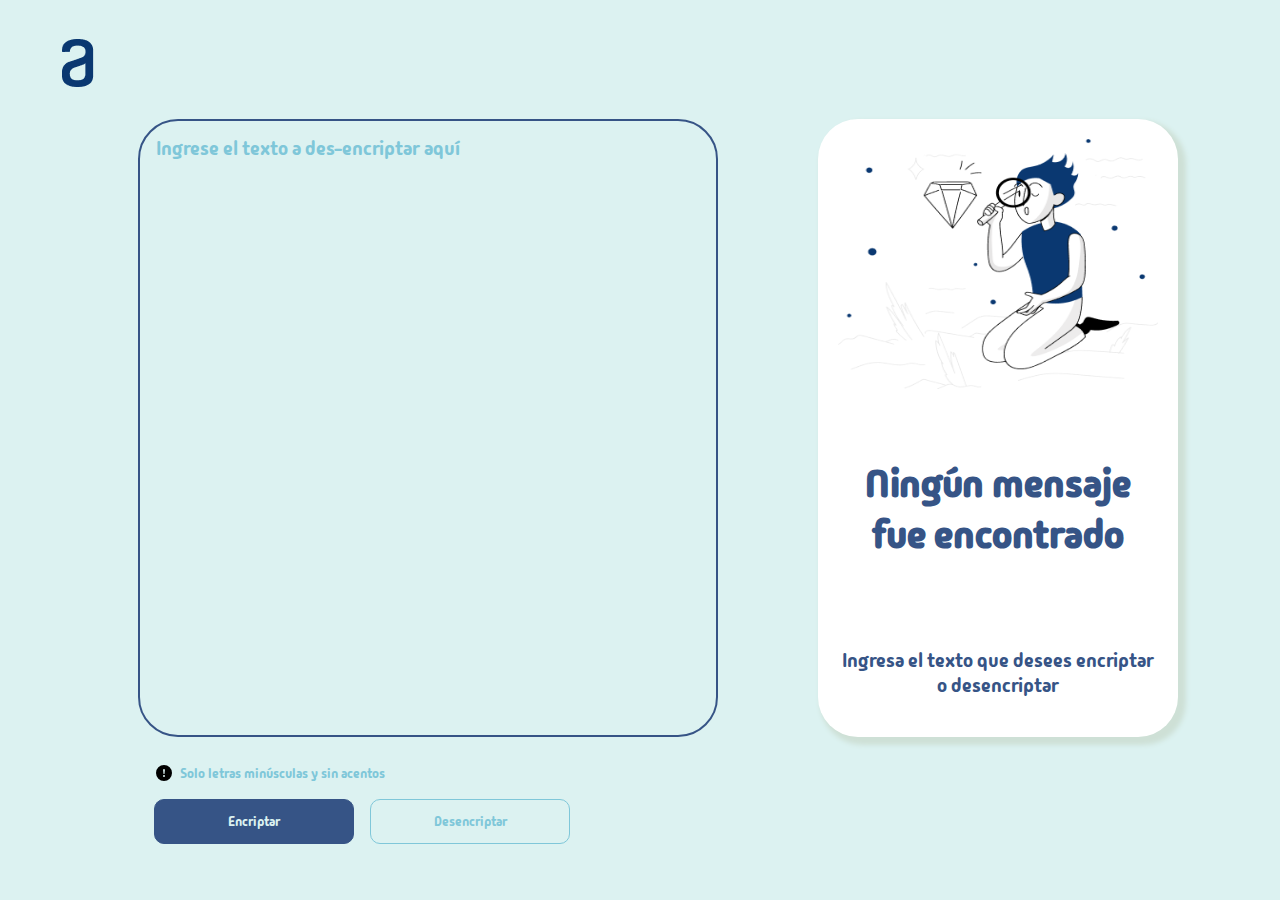
<file: index.html>
<!DOCTYPE html>
<html lang="es">
<head>
    <meta charset="UTF-8">
    <meta name="viewport" content="width=device-width, initial-scale=1.0">
    <link rel="icon" href="images/icono-encriptador.png" type="image/x-icon">
    <link rel="stylesheet" href="style.css">
    <link rel="preconnect" href="https://fonts.googleapis.com">
    <link rel="preconnect" href="https://fonts.gstatic.com" crossorigin>
    <link href="https://fonts.googleapis.com/css2?family=Madimi+One&display=swap" rel="stylesheet">

    <title>Challenge - Encriptador de Texto</title>
</head>

<body>
    <header>
        <h1 ><img class="logo" src="images/logo-alura.png" alt="Logo alura"></h1>

    </header>


    <main>
        <section class="encriptador-texto"  id="seccionEncriptar">
            <div id="mensaje">
                <textarea name="texto-encriptar-desencriptar" id="des-encriptar" placeholder="Ingrese el texto a des-encriptar aquí"></textarea>
                </div>
            <div id="resultado-mensaje">
                <img src="images/icono-mensaje-no-encontrado.png" width="auto" height="250vw" alt="Mensaje no encontrado">
                <h1>Ningún mensaje fue encontrado</h1>
                <p>Ingresa el texto que desees encriptar o desencriptar</p>
            </div>
            <div class="botones">
                <div class="advertencia">
                    <img src="images/exclamation-circle-fill.svg" class="icono-alerta" alt="exclamation-circle-fill">
                    <small>Solo letras minúsculas y sin acentos</small>
                </div>
                <div class="caja-des-encriptar">
                    <button class="des-encriptar" onclick="encriptarTexto()">Encriptar</button>
                    <button class="des-encriptar" id="boton-des-encriptar" onclick="desencriptarTexto()">Desencriptar</button>
                </div>
            </div>
            <!-- NOTIFICACIÓN DE MENSAJE COPIADO -->
            <div id="copy-message" class="copy-message-hidden">¡Mensaje copiado!</div>
        </section>
    </main>


    <footer>

    </footer>

    <script src="app.js"></script>
</body>
</html>
</file>
<file: style.css>
body {
    font-family: "Madimi One", sans-serif;
    font-weight: 400;
    font-style: normal;
    background-color: #DCF2F1;
    color: #7FC7D9;
}

/*  HEADER */
header{
    display: flex;
}
.logo{
    display: flex;
    margin:10px;
}

/* MAIN /*
/* SECCIÓN DES-ENCRIPTAR */

.encriptador-texto{
    display: grid;
    gap: 10px;
    /* "grid-template-areas" permite definir la cuadrilla como se distribuira en el grid (Se debe asignar el nombre a cada elemento de la cuadrilla por medio de 'grid-area:') En caso de querer dejar un espacio vacío, se debe reemplazar el nombre del elemneto (header) por un '.' | NO SE PUEDE UNIR TODO EL CONTENIDO DEL BODY (<header> + <body> + <footer>) EN UNA SOLA CUADRILLA */
    grid-template-areas: 
    ".  mensaje resultado"
    ".  botones copiar-btn";
    /* "grid-template-columns" define el ancho de las columnas */
    grid-template-columns: 120px   auto   auto;
    /* "grid-template-rows" define el alto de las filas */
    grid-template-rows: auto;
}

.encriptador-texto > *{
    border: solid #365486 2px;
    border-radius: 40px;
}

#mensaje{
    display: flex;
    width: 45vw;
    height: 48vw;
    flex-direction: column;
    grid-area: mensaje;
}

#des-encriptar{
    display: flex;
    width: auto;
    background: none;
    border: none;
    font-weight: bold;
    padding: 1em;
    resize: none;
    height: 40vw;
    font-size: 1.2em;
    outline: none;
    color: #365486;
}

#des-encriptar::placeholder{
    color: #7FC7D9;
    font-family: "Madimi One", sans-serif;
    font-weight: 400;
    font-style: normal;
} 

#resultado-mensaje{
    display: flex;
    grid-area: resultado;
    flex-direction: column;
    text-align: center;
    padding: 20px;
    background-color: #FFFFFF;
    border: #7FC7D9;
    color: #365486;
    width: 25vw;
    height: auto;
    font-size: 1.2em;
    box-shadow: 5px 5px 5px 3px #CEE0D6;
    justify-content: space-between;
}

.botones{
    border: none;
    grid-area: botones;
    display: flex;
    flex-direction: column;
    align-items: flex-start;
}

.advertencia{
    display: flex;
    align-items: center;
    justify-content: center;
    margin: 10px;
}

.icono-alerta {
    width: 1em;
    padding: 0.5em;
    border: 5px;
}

.caja-des-encriptar{
    display: flex;
    justify-content: space-evenly;
    width: auto;
    width: 35vw;
}

.des-encriptar{
    font-family: "Madimi One", sans-serif;
    background-color: #365486;
    color: #DCF2F1;
    border: solid #365486 1px;
    border-radius: 10px;
    width: 200px;
    height: 45px;
    font-weight: lighter;
    transition: .5s;
}
.des-encriptar:hover{
    cursor: pointer;
    scale: 1.1;
}

#boton-des-encriptar{
    color: #7FC7D9;
    background-color: #DCF2F1;
    border: solid #7FC7D9 1px;
    transition: 0.5s;
}
#boton-des-encriptar:hover{
    cursor: pointer;
    color: #365486;
    background-color: #7FC7D9;
    border: solid #365486 1px;
    scale: 1.05;
}

.copiar-btn{
    display: flex;
    align-items: center;
    justify-content: center;
    color: #365486;
    border: solid #365486 1px;
    border-radius: 10px;
    width: 25vw;
    height: 45px;
    font-weight: lighter;
    transition: .5s;
    grid-area: copiar-btn;
    position: relative;
    bottom: 10vw;
    left: 1.2em;
}
.copiar-btn:hover{
    cursor: pointer;
    transform: scale(1.05);
    background-color: #DCF2F1;
}

.copy-message-hidden{
    display: flex;
    background-color: #FFFFFF; /* Green background color */
    color: #365486;
    padding: 10px 20px;
    border-radius: 5px;
    margin-top: 2em;
    width: 25vw;
    height: 30px;
    align-items: center;
    justify-content: center;
    transform: translateY(-50%); /* Center vertically */
    z-index: 999; /* Ensure it appears above other elements */
    opacity: 0; /* Initially hidden */
    transition: opacity 0.5s ease-in-out; /* Smooth fade-in/out animation */
    grid-area: copiar-btn;
}

.copy-message-hidden.show{
    opacity: 1; /* Show the notification when the class is added */
}

@media (max-width: 1025px) {
    .encriptador-texto{
        display: grid;
        gap: 20px;
        grid-template-areas: 
        "mensaje"
        "botones"
        "resultado"
        "copiar-btn";
        grid-template-columns: 90vw;
        grid-template-rows: auto    auto    auto    auto;
        justify-content: center;
        justify-items: center;
    }

    #mensaje{
        height: 55vw;
    }

    #mensaje, #resultado-mensaje, .botones, .copiar-btn,.copy-message-hidden, .caja-des-encriptar{
        width: 80vw;
    }

    #resultado-mensaje img{
        display: none;
    }

    .des-encriptar{
        width: 35vw;
        font-size: 1.5em;
    }

    .copiar-btn{
        display: none;
    }
}

@media (max-width: 430px) {
    .encriptador-texto{
        display: grid;
        gap: 20px;
        grid-template-areas: 
        "mensaje"
        "botones"
        "resultado"
        "copiar-btn";
        grid-template-columns: 90vw;
        grid-template-rows: auto    auto    auto    auto;
        justify-content: center;
        justify-items: center;
    }

    #mensaje{
        height: 55vw;
    }

    #mensaje, #resultado-mensaje, .botones, .copiar-btn,.copy-message-hidden, .caja-des-encriptar{
        width: 80vw;
    }

    #resultado-mensaje img{
        display: none;
    }

    .caja-des-encriptar{
        display: flex;
        flex-direction: column;
        align-items: center;
        height: 30vw;
    }


    .des-encriptar{
        width: 35vw;
        font-size: 5vw;
    }

    .copiar-btn{
        display: none;
    }
}
</file>
